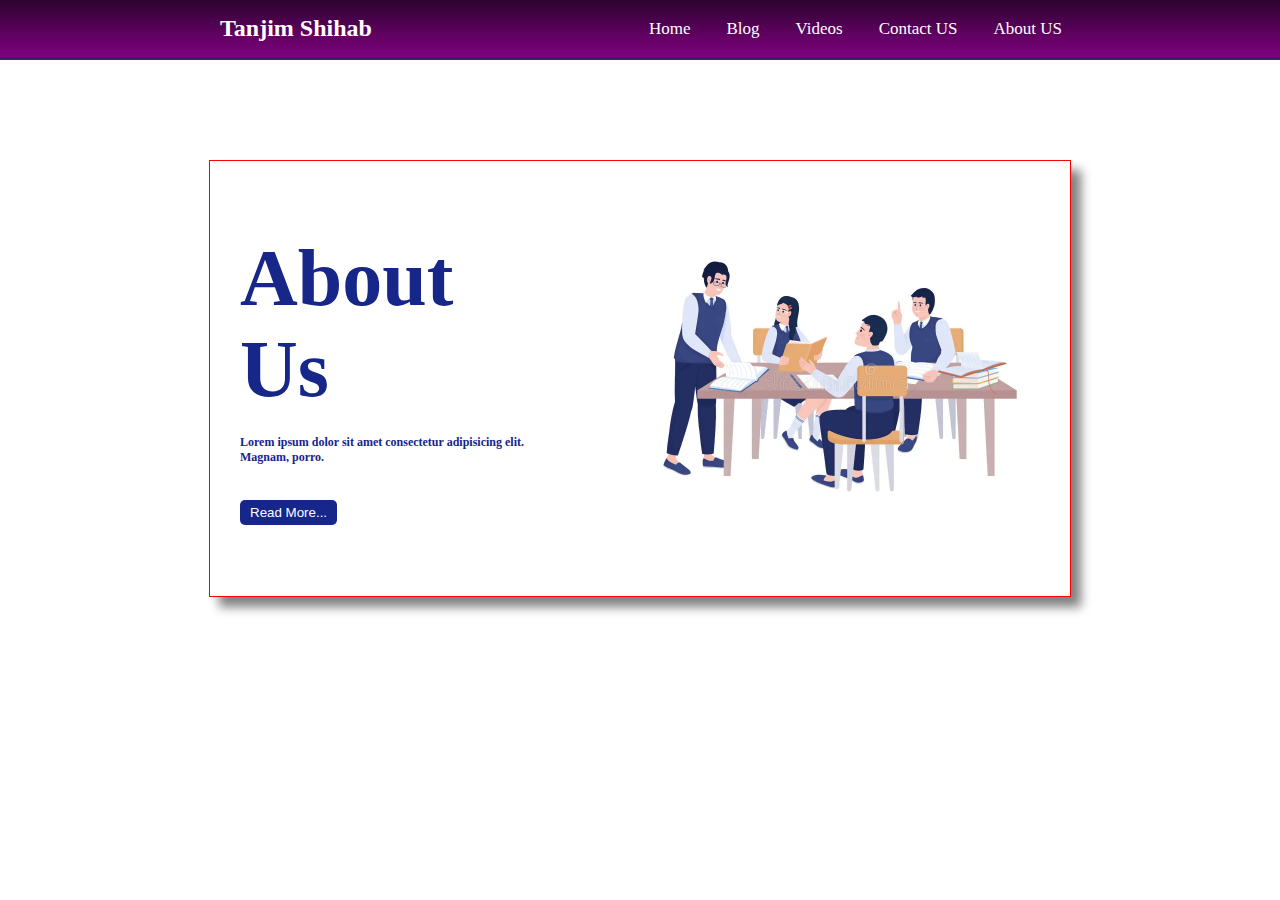
<file: About Us Page/about.html>
<!DOCTYPE html>
<html lang="en">
<head>
    <meta charset="UTF-8">
    <meta name="viewport" content="width=device-width, initial-scale=1.0">
    <title>About Us</title>
    <link rel="stylesheet" href="about.css">
</head>
<body>
    <div class="navbar">
        <div class="logo">
            <h2>Tanjim Shihab</h2>
        </div>
        <div class="menu">
            <ul>
                <li><a href="../index.html">Home</a></li>
                <li><a href="../Blog_page/blog.html">Blog</a></li>
                <li><a href="../Videos Page/videos.html">Videos</a></li>
                <li><a href="../Contact Page/contact.html">Contact US</a></li>
                <li><a href="../About Us Page/about.html">About US</a></li>
            </ul>
        </div>
    </div>
     <div class="about-us">
          <div class="f-part">
            <h2>About Us</h2>
            <h6>Lorem ipsum dolor sit amet consectetur adipisicing elit. Magnam, porro.</h6>
            <button>Read More...</button>
          </div>
          <div class="l-part">
               <img src="image/private-school-students-working-group-project-semi-flat-color-vector-characters-private-school-students-working-group-251093359.webp">
          </div>
     </div>
</body>
</html>
</file>
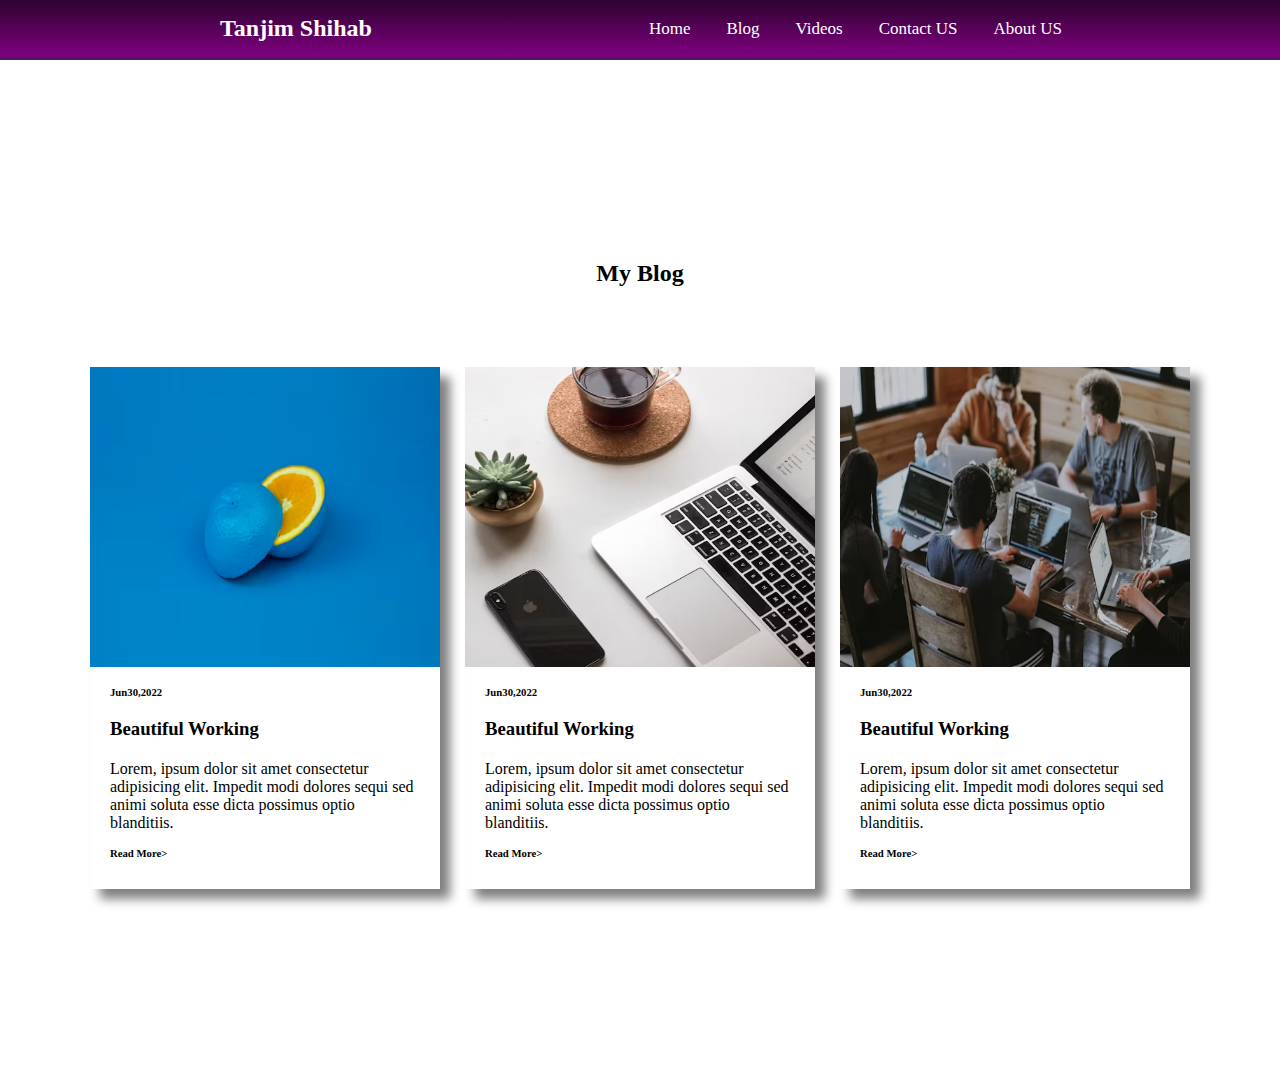
<file: Blog_page/blog.html>
<!DOCTYPE html>
<html lang="en">
<head>
    <meta charset="UTF-8">
    <meta name="viewport" content="width=device-width, initial-scale=1.0">
    <title>Blog</title>
    <link rel="stylesheet" href="blog.css">
</head>
<body>
    <div class="navbar">
        <div class="logo">
            <h2>Tanjim Shihab</h2>
        </div>
        <div class="menu">
            <ul>
                <li><a href="../index.html">Home</a></li>
                <li><a href="../Blog_page/blog.html">Blog</a></li>
                <li><a href="../Videos Page/videos.html">Videos</a></li>
                <li><a href="../Contact Page/contact.html">Contact US</a></li>
                <li><a href="../About Us Page/about.html">About US</a></li>
            </ul>
        </div>
    </div>
    <div class="blog">
        <div class="blog-title">
               <h2>My Blog</h2>
        </div>
        <div class="blog-container">
              <div class="blog-single-box">
                    <img src="blog-image/photo-1494253109108-2e30c049369b.avif" alt="">
                 <div class="blog-text">
                    <h6>Jun30,2022</h6>
                    <h3>Beautiful Working</h3>
                    <p>Lorem, ipsum dolor sit amet consectetur adipisicing elit. Impedit modi dolores sequi sed animi soluta esse dicta possimus optio blanditiis.</p>
                    <h6>Read More></h6>
                 </div>
              </div>
              <div class="blog-single-box">
                <img src="blog-image/photo-1512486130939-2c4f79935e4f.avif" alt="">
                <div class="blog-text">
                    <h6>Jun30,2022</h6>
                    <h3>Beautiful Working</h3>
                    <p>Lorem, ipsum dolor sit amet consectetur adipisicing elit. Impedit modi dolores sequi sed animi soluta esse dicta possimus optio blanditiis.</p>
                    <h6>Read More></h6>
                 </div>
          </div>
          <div class="blog-single-box">
            <img src="blog-image/photo-1522071820081-009f0129c71c.avif" alt="">
            <div class="blog-text">
                <h6>Jun30,2022</h6>
                <h3>Beautiful Working</h3>
                <p>Lorem, ipsum dolor sit amet consectetur adipisicing elit. Impedit modi dolores sequi sed animi soluta esse dicta possimus optio blanditiis.</p>
                <h6>Read More></h6>
             </div>
      </div>
        </div>
    </div>
</body>
</html>
</file>
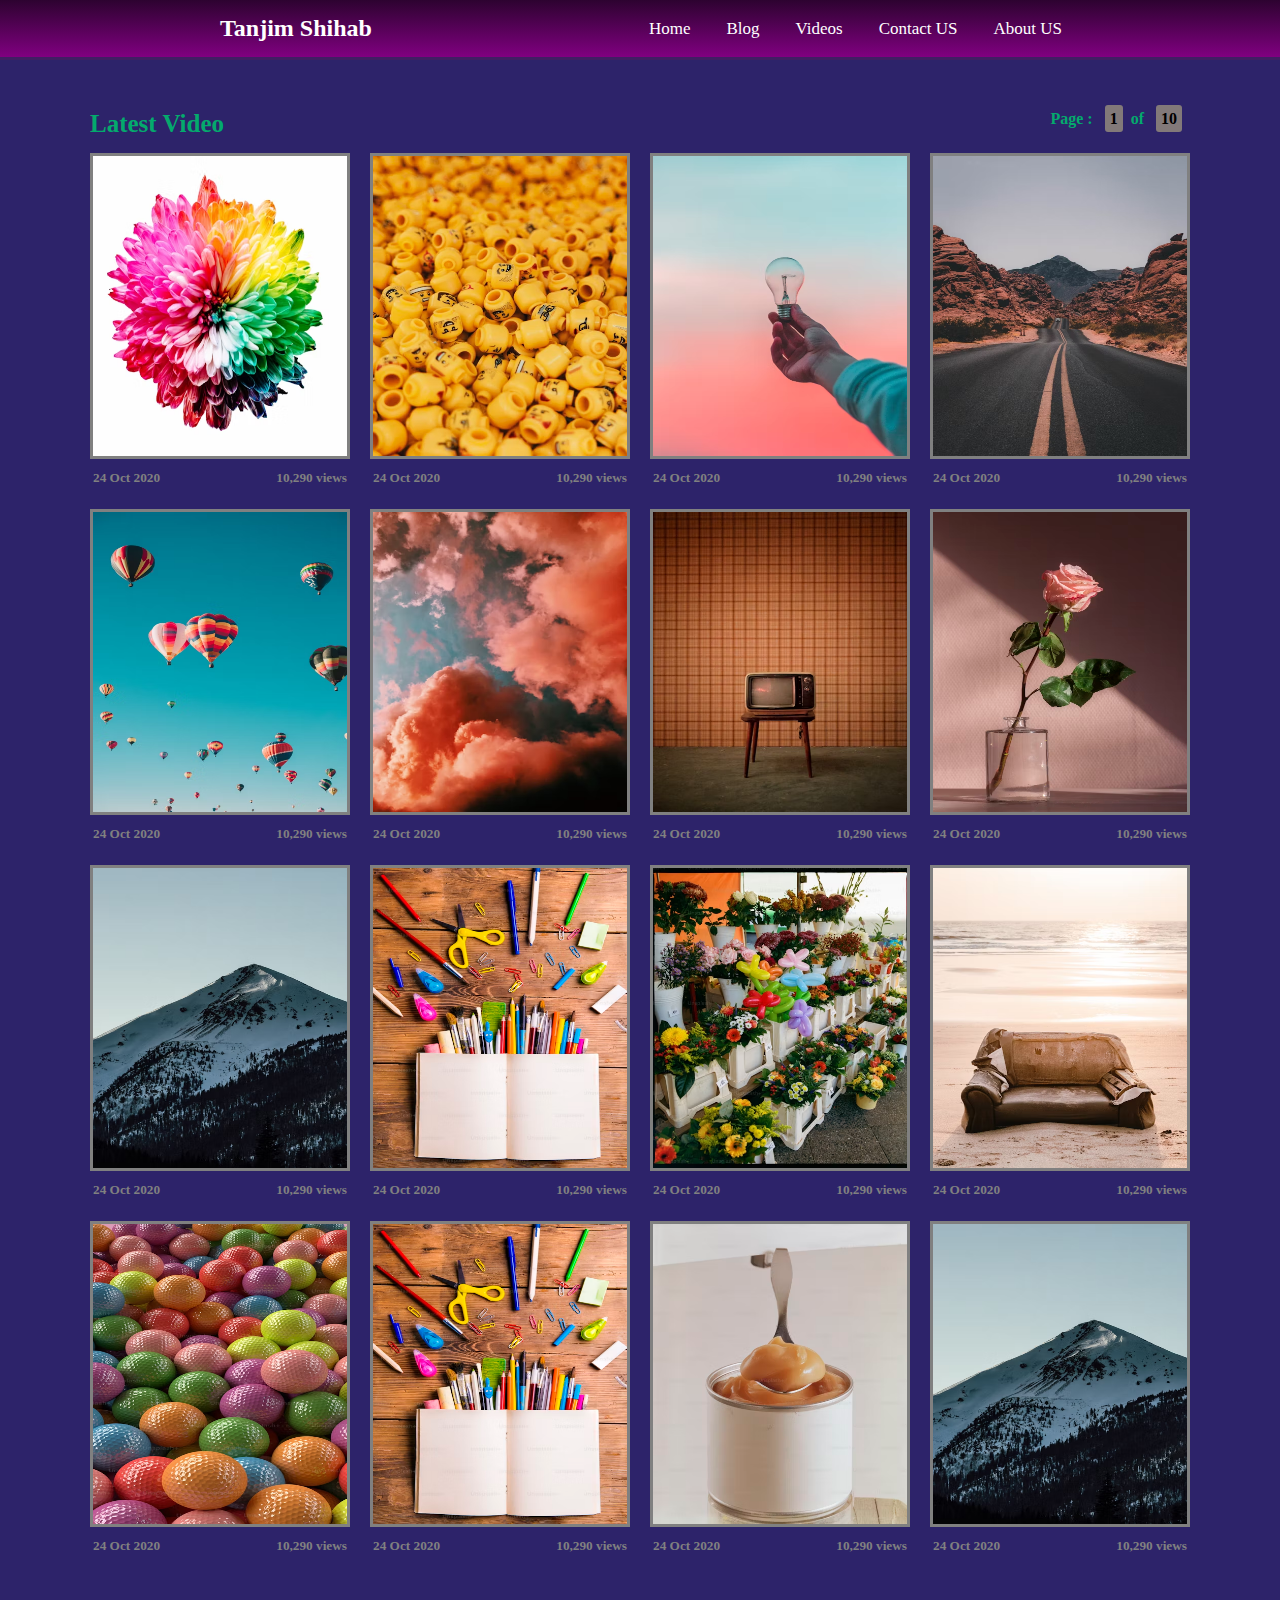
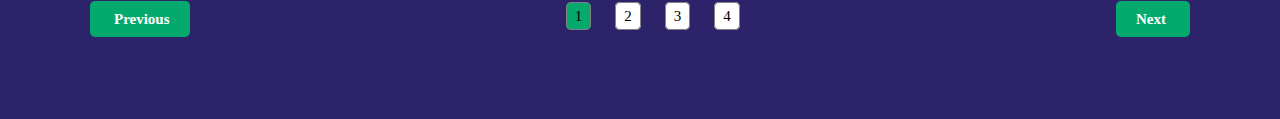
<file: Videos Page/videos.html>
<!DOCTYPE html>
<html lang="en">
<head>
    <meta charset="UTF-8">
    <meta name="viewport" content="width=device-width, initial-scale=1.0">
    <title>Videos</title>
    <link rel="stylesheet" href="videos.css">
</head>
<body>
    <div class="navbar">
        <div class="logo">
            <h2>Tanjim Shihab</h2>
        </div>
        <div class="menu">
            <ul>
                <li><a href="../index.html">Home</a></li>
                <li><a href="../Blog_page/blog.html">Blog</a></li>
                <li><a href="../Videos Page/videos.html">Videos</a></li>
                <li><a href="../Contact Page/contact.html">Contact US</a></li>
                <li><a href="../About Us Page/about.html">About US</a></li>
            </ul>
        </div>
    </div>
    <section class="sec-one">
        <div class="sec-one-container">
           <div class="sec-one-title">
               <div>
                  <h3>Latest Video</h3>
              </div>
               <div>
                  <h4>Page : <span>1</span>of <span>10</span></h4>
               </div>
          </div>
          <div class="single-item-parent">
               <div class="single-item-box">
                 <img src="../image/photo-1464820453369-31d2c0b651af.avif" alt="">
                       <div class="single-item-text">
                         <h5>24 Oct 2020</h5>
                         <h5>10,290 views</h5>
                   </div>
               </div>
               <div class="single-item-box">
                   <img src="../image/photo-1485550409059-9afb054cada4.avif" alt="">
                   <div class="single-item-text">
                         <h5>24 Oct 2020</h5>
                         <h5>10,290 views</h5>
                   </div>
               </div>
               <div class="single-item-box">
                   <img src="../image/photo-1493612276216-ee3925520721.avif" alt="">
                   <div class="single-item-text">
                         <h5>24 Oct 2020</h5>
                         <h5>10,290 views</h5>
                   </div>
               </div>
               <div class="single-item-box">
                   <img src="../image/photo-1500530855697-b586d89ba3ee.avif" alt="">
                   <div class="single-item-text">
                         <h5>24 Oct 2020</h5>
                         <h5>10,290 views</h5>
                   </div>
               </div>
               <div class="single-item-box">
                   <img src="../image/photo-1507608616759-54f48f0af0ee.avif" alt="">
                   <div class="single-item-text">
                         <h5>24 Oct 2020</h5>
                         <h5>10,290 views</h5>
                   </div>
               </div>
               <div class="single-item-box">
                   <img src="../image/photo-1509114397022-ed747cca3f65.avif" alt="">
                   <div class="single-item-text">
                         <h5>24 Oct 2020</h5>
                         <h5>10,290 views</h5>
                   </div>
               </div>
               <div class="single-item-box">
                   <img src="../image/photo-1509281373149-e957c6296406.avif" alt="">
                   <div class="single-item-text">
                         <h5>24 Oct 2020</h5>
                         <h5>10,290 views</h5>
                   </div>
               </div>
               <div class="single-item-box">
                   <img src="../image/photo-1518895949257-7621c3c786d7.avif" alt="">
                   <div class="single-item-text">
                         <h5>24 Oct 2020</h5>
                         <h5>10,290 views</h5>
                   </div>
               </div>
               <div class="single-item-box">
                   <img src="../image/photo-1550686041-366ad85a1355.avif" alt="">
                   <div class="single-item-text">
                         <h5>24 Oct 2020</h5>
                         <h5>10,290 views</h5>
                   </div>
               </div>
               <div class="single-item-box">
                   <img src="../image/premium_photo-1664303228186-a61e7dc91597.avif" alt="">
                   <div class="single-item-text">
                         <h5>24 Oct 2020</h5>
                         <h5>10,290 views</h5>
                   </div>
               </div>
               <div class="single-item-box">
                   <img src="../image/premium_photo-1670590785994-ab5e8a2ccd61.avif" alt="">
                   <div class="single-item-text">
                         <h5>24 Oct 2020</h5>
                         <h5>10,290 views</h5>
                   </div>
               </div>
               <div class="single-item-box">
                   <img src="../image/photo-1618570364947-710d2c120d8c.avif" alt="">
                   <div class="single-item-text">
                         <h5>24 Oct 2020</h5>
                         <h5>10,290 views</h5>
                   </div>
               </div>
               <div class="single-item-box">
                   <img src="../image/premium_photo-1679314213957-909df10381ac.avif" alt="">
                   <div class="single-item-text">
                         <h5>24 Oct 2020</h5>
                         <h5>10,290 views</h5>
                   </div>
               </div>
               <div class="single-item-box">
                   <img src="../image/premium_photo-1664303228186-a61e7dc91597.avif" alt="">
                   <div class="single-item-text">
                         <h5>24 Oct 2020</h5>
                         <h5>10,290 views</h5>
                   </div>
               </div>
               <div class="single-item-box">
                   <img src="../image/premium_photo-1664391847942-f9c4562ad692.avif" alt="">
                   <div class="single-item-text">
                         <h5>24 Oct 2020</h5>
                         <h5>10,290 views</h5>
                   </div>
               </div>
               <div class="single-item-box">
                   <img src="../image/photo-1550686041-366ad85a1355.avif" alt="">
                   <div class="single-item-text">
                         <h5>24 Oct 2020</h5>
                         <h5>10,290 views</h5>
                   </div>
               </div>

          </div>

                <div class="pandn-parent">
                   <h3><a href="#"><i class="fas fa-chevron-left"></i>Previous</a></h3>
                   <div>
                       <a href="#">1</a>
                       <a href="#">2</a>
                       <a href="#">3</a>
                       <a href="#">4</a>
                   </div>
                   <h3><a href="#">Next<i class="fas fa-chevron-right"></i></a></h3>
                   
                </div>

        </div>
   </section>
</body>
</html>
</file>
<file: About Us Page/about.css>
*{
    padding: 0;
    margin: 0;
}
.navbar{
    display: flex;
    align-items: center;
    justify-content: space-between;
    background-image: linear-gradient(rgb(45, 3, 48),purple);
    padding: 15px 200px;
    border-bottom: 3px solid #401e63;
    position: sticky;
    top: 0px;
    
}
.logo{
    color: white;
    padding-left: 20px;
}
.menu>ul{
    display: flex;
    align-items: center;
    justify-content: space-between;
}
.menu>ul>li{
    list-style-type: none;
    padding:0px 10px;

}
.menu>ul>li>a{
    color: white;
    text-decoration: none;
    font-size: 17px;
    padding:5px 8px ;
    transition: 0.5s;
}
.menu>ul>li:hover>a{
    background-color: rgb(14, 2, 26);
}

.about-us{
    width: 800px;
    margin:100px auto;
    display: flex;
    justify-content: space-between;
    align-items: center;
    border: 1px solid red;
    box-shadow: 10px 10px 10px grey;
    padding: 70px 30px;
}
.f-part{
    width: 300px;
    color: rgb(22, 38, 137);
}
.f-part h6{
    margin: 20px 0;
    font-size: 12px;
}
.f-part button{
    background-color: rgb(22, 38, 137);
    color: white;
    padding: 5px 10px;
    border: none;
    border-radius: 5px;
    margin-top: 15px;
    transition: 0.5s;
    cursor: pointer;
}
.f-part h2{
    font-size: 80px;
}
.l-part img{
    width: 400px;
}
.f-part button:hover{
    background-color: rgb(8, 8, 77);
}
</file>
<file: Blog_page/blog.css>
*{
    margin: 0;
    padding: 0;
}

.navbar{
    display: flex;
    align-items: center;
    justify-content: space-between;
    background-image: linear-gradient(rgb(45, 3, 48),purple);
    padding: 15px 200px;
    border-bottom: 3px solid #401e63;
    position: sticky;
    top: 0px;
    
}
.logo{
    color: white;
    padding-left: 20px;
}
.menu>ul{
    display: flex;
    align-items: center;
    justify-content: space-between;
}
.menu>ul>li{
    list-style-type: none;
    padding:0px 10px;

}
.menu>ul>li>a{
    color: white;
    text-decoration: none;
    font-size: 17px;
    padding:5px 8px ;
    transition: 0.5s;
}
.menu>ul>li:hover>a{
    background-color: rgb(14, 2, 26);
}

.blog{
    width: 1100px;
    margin: auto;
    padding: 200px 0;
}
.blog-title{
    text-align: center;

}
.blog-container{
    display: flex;
    justify-content: space-between;
    margin-top: 80px;

}
.blog-single-box>img{
           width: 100%;
           height: 300px;
}
.blog-single-box{
          width: 350px;
          box-shadow: 10px 10px 10px grey;

}
.blog-single-box h6{
    margin-top: 15px;
}
.blog-single-box h3{
    margin: 20px 0;
}
.blog-text{
    padding: 0px 20px 30px 20px;
}
</file>
<file: Videos Page/videos.css>
*{
    padding: 0;
    margin: 0;
}
.navbar{
    display: flex;
    align-items: center;
    justify-content: space-between;
    background-image: linear-gradient(rgb(45, 3, 48),purple);
    padding: 15px 200px;
    border-bottom: 3px solid #401e63;

    
}
.logo{
    color: white;
    padding-left: 20px;
}
.menu>ul{
    display: flex;
    align-items: center;
    justify-content: space-between;
}
.menu>ul>li{
    list-style-type: none;
    padding:0px 10px;

}
.menu>ul>li>a{
    color: white;
    text-decoration: none;
    font-size: 17px;
    padding:5px 8px ;
    transition: 0.5s;
}
.menu>ul>li:hover>a{
    background-color: rgb(14, 2, 26);
}
.sec-one{
    background-color: #2D236A;
    width: 100%;
  
    
}
.sec-one-container{
    margin: auto;
    width: 1100px;
   padding: 50px 0;
}
.sec-one-title{
    display: flex;
    justify-content: space-between;
}
.sec-one-title span{
    background-color: rgb(130, 121, 121);
        padding: 5px;
        color: black;
        border-radius: 3px;
        margin: 0 8px;
        cursor: pointer;
}
.sec-one-title h3{
    color: #04AA6D;
    font-weight: bold;
    font-size: 25px;
}
.sec-one-title h4{
    color: #04AA6D;
   
}


.single-item-parent{
    width: 100%;
    display: grid;
    grid-template-columns: repeat(4,1fr);
    grid-gap: 50px 20px;
    margin-top: 15px;
    margin-bottom: 50px;
    
   
}
.single-item-box{
   
      height: 300px;
      border: 3px solid grey;
      
   
    
}
.single-item-box>img{
           width: 100%;
           height: 100%;
          transition: 0.5s;
           
}
.single-item-box:hover img{
    transform: scale(1.1);
    border-radius: 5px;
}
.single-item-text{
    display: flex;
    justify-content: space-between;
    color:grey;
    padding-top: 10px;

}
.pandn-parent{
    display: flex;
    justify-content: space-between;
    margin-top: 80px;
    padding-bottom: 40px;
}
.pandn-parent a{
    text-decoration: none;
    color: white;
}
.pandn-parent i{
    margin: 0 2px;
    
}
.pandn-parent h3 a{
    background-color: #04AA6D;
    padding: 10px 20px;
    border-radius: 5px;
    font-size: 15px;
    transition: 0.5s;
    
}
.pandn-parent h3 a:hover{
            background-color: #0a5237;
}
.pandn-parent div a{
   background-color: white;
   padding: 5px 8px;
   color: black;
   margin: 0 10px;
   border-radius: 5px;
   font-size: 15px;
   border: 1px solid gray;
}
.pandn-parent div a:first-child{
    background-color: #04AA6D;
}
</file>
